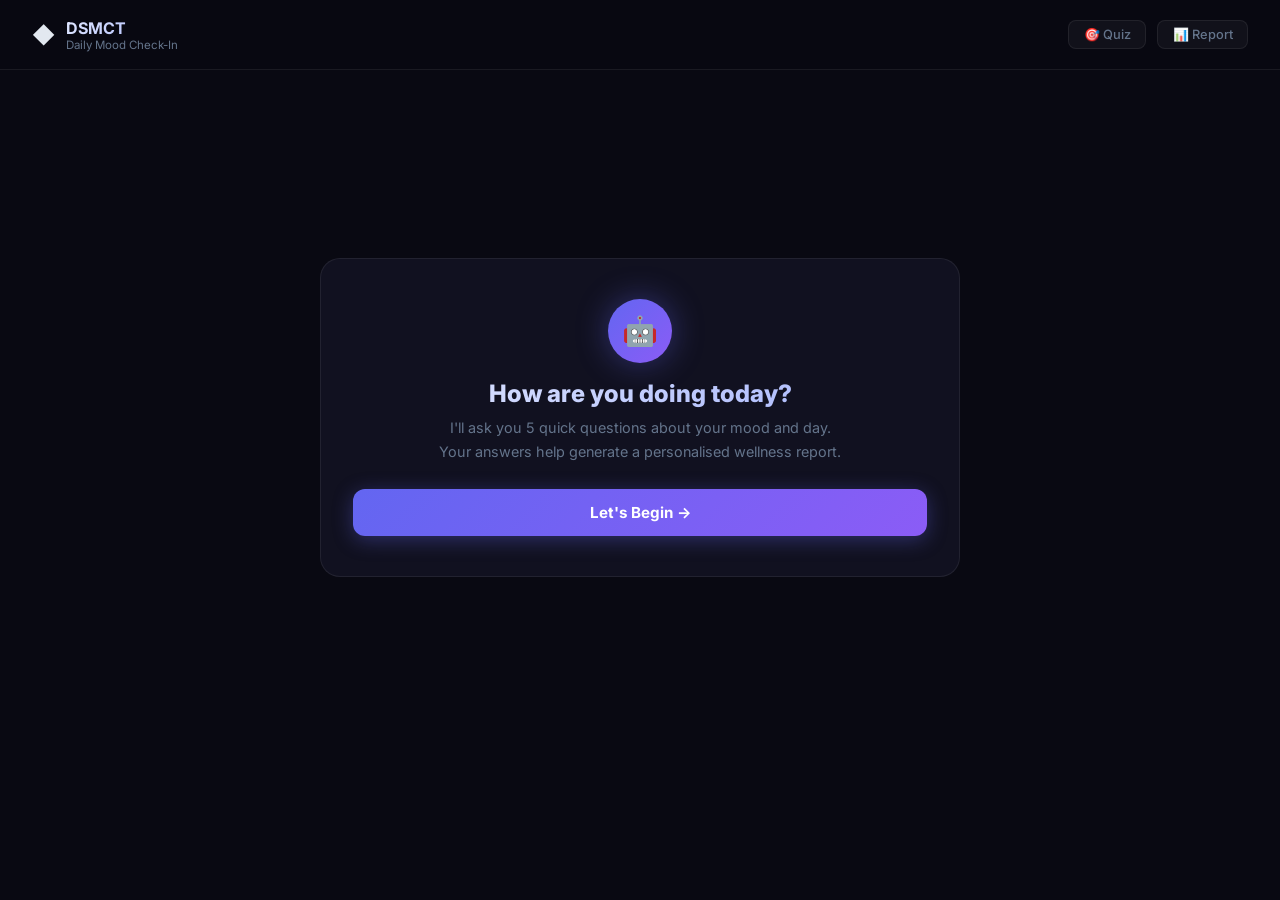
<file: webcam feature/templates/checkin.html>
<!DOCTYPE html>
<html lang="en">
<head>
    <meta charset="UTF-8">
    <meta name="viewport" content="width=device-width, initial-scale=1.0">
    <meta name="description" content="DSMCT Daily Mood Check-In — How are you feeling today?">
    <title>Mood Check-In — DSMCT</title>

    <link rel="preconnect" href="https://fonts.googleapis.com">
    <link href="https://fonts.googleapis.com/css2?family=Inter:wght@300;400;500;600;700;800&display=swap" rel="stylesheet">

    <style>
        *, *::before, *::after { box-sizing: border-box; margin: 0; padding: 0; }

        :root {
            --bg:       #090912;
            --surface:  #111120;
            --surface2: #18182e;
            --border:   rgba(255,255,255,0.07);
            --primary:  #6366f1;
            --p2:       #8b5cf6;
            --accent:   #22d3ee;
            --text:     #e2e8f0;
            --muted:    #64748b;
            --radius:   20px;
        }

        body {
            font-family: 'Inter', sans-serif;
            background: var(--bg);
            color: var(--text);
            min-height: 100vh;
            display: flex;
            flex-direction: column;
        }

        /* ── Header ─────────────────────────── */
        .header {
            padding: 1.1rem 2rem;
            display: flex;
            align-items: center;
            justify-content: space-between;
            border-bottom: 1px solid var(--border);
            background: rgba(9,9,18,0.8);
            backdrop-filter: blur(12px);
            position: sticky; top: 0; z-index: 10;
        }

        .logo { display: flex; align-items: center; gap: 0.7rem; }
        .logo-icon { font-size: 1.4rem; }
        .logo h2 { font-size: 1rem; font-weight: 700;
            background: linear-gradient(135deg, #e0e7ff, #a5b4fc);
            -webkit-background-clip: text; -webkit-text-fill-color: transparent; }
        .logo small { color: var(--muted); font-size: 0.72rem; display: block; }

        .header-links { display: flex; gap: 0.7rem; }
        .nav-link {
            padding: 0.4rem 0.9rem;
            border-radius: 8px;
            font-size: 0.8rem;
            font-weight: 500;
            text-decoration: none;
            color: var(--muted);
            background: rgba(255,255,255,0.04);
            border: 1px solid var(--border);
            transition: all 0.2s;
        }
        .nav-link:hover { color: var(--text); background: rgba(255,255,255,0.08); }

        /* ── Main layout ─────────────────────── */
        .main {
            flex: 1;
            display: flex;
            align-items: center;
            justify-content: center;
            padding: 2rem 1rem 4rem;
        }

        .checkin-wrap {
            width: 100%;
            max-width: 640px;
        }

        /* ── Intro card ──────────────────────── */
        .intro-card {
            text-align: center;
            padding: 2.5rem 2rem;
            background: var(--surface);
            border: 1px solid var(--border);
            border-radius: var(--radius);
            margin-bottom: 1.5rem;
            animation: fadeUp 0.5s ease;
        }

        .intro-avatar {
            width: 64px; height: 64px;
            background: linear-gradient(135deg, var(--primary), var(--p2));
            border-radius: 50%;
            display: flex; align-items: center; justify-content: center;
            font-size: 1.8rem;
            margin: 0 auto 1rem;
            box-shadow: 0 0 32px rgba(99,102,241,0.4);
        }

        .intro-card h1 {
            font-size: 1.5rem; font-weight: 800;
            background: linear-gradient(135deg, #e0e7ff, #a5b4fc);
            -webkit-background-clip: text; -webkit-text-fill-color: transparent;
            margin-bottom: 0.5rem;
        }

        .intro-card p { color: var(--muted); font-size: 0.9rem; line-height: 1.7; }

        /* ── Progress bar ────────────────────── */
        .progress-wrap {
            display: flex;
            align-items: center;
            gap: 0.8rem;
            margin-bottom: 1.2rem;
        }

        .progress-track {
            flex: 1;
            height: 4px;
            background: rgba(255,255,255,0.06);
            border-radius: 99px;
            overflow: hidden;
        }

        .progress-fill {
            height: 100%;
            background: linear-gradient(90deg, var(--primary), var(--p2));
            border-radius: 99px;
            transition: width 0.5s cubic-bezier(0.34,1.56,0.64,1);
        }

        .progress-label {
            font-size: 0.72rem;
            font-weight: 600;
            color: var(--muted);
            white-space: nowrap;
        }

        /* ── Chat bubbles ────────────────────── */
        .chat-log {
            display: flex;
            flex-direction: column;
            gap: 1rem;
            margin-bottom: 1.2rem;
            min-height: 60px;
        }

        .bubble {
            display: flex;
            gap: 0.6rem;
            align-items: flex-end;
            animation: fadeUp 0.35s ease;
        }

        .bubble.bot { justify-content: flex-start; }
        .bubble.user { justify-content: flex-end; }

        .bubble-avatar {
            width: 32px; height: 32px;
            background: linear-gradient(135deg, var(--primary), var(--p2));
            border-radius: 50%;
            display: flex; align-items: center; justify-content: center;
            font-size: 0.9rem;
            flex-shrink: 0;
        }

        .bubble-text {
            max-width: 80%;
            padding: 0.75rem 1rem;
            border-radius: 16px;
            font-size: 0.9rem;
            line-height: 1.6;
        }

        .bubble.bot .bubble-text {
            background: var(--surface2);
            border: 1px solid var(--border);
            border-bottom-left-radius: 4px;
            color: var(--text);
        }

        .bubble.user .bubble-text {
            background: linear-gradient(135deg, rgba(99,102,241,0.3), rgba(139,92,246,0.2));
            border: 1px solid rgba(99,102,241,0.3);
            border-bottom-right-radius: 4px;
            color: #e0e7ff;
        }

        /* ── Question card ───────────────────── */
        .question-card {
            background: var(--surface);
            border: 1px solid var(--border);
            border-radius: var(--radius);
            padding: 1.8rem;
            animation: fadeUp 0.4s ease;
        }

        .q-label {
            font-size: 0.7rem;
            font-weight: 700;
            text-transform: uppercase;
            letter-spacing: 0.08em;
            color: #a5b4fc;
            margin-bottom: 0.6rem;
        }

        .q-text {
            font-size: 1.1rem;
            font-weight: 600;
            color: var(--text);
            margin-bottom: 1.4rem;
            line-height: 1.5;
        }

        /* Text input */
        .q-textarea {
            width: 100%;
            background: var(--surface2);
            border: 1px solid var(--border);
            border-radius: 12px;
            padding: 0.9rem 1rem;
            color: var(--text);
            font-family: 'Inter', sans-serif;
            font-size: 0.9rem;
            resize: none;
            height: 90px;
            outline: none;
            transition: border-color 0.2s;
        }

        .q-textarea:focus { border-color: rgba(99,102,241,0.5); }
        .q-textarea::placeholder { color: var(--muted); }

        /* Slider */
        .slider-wrap { padding: 0.5rem 0 1rem; }

        .q-slider {
            -webkit-appearance: none;
            width: 100%;
            height: 6px;
            border-radius: 99px;
            background: linear-gradient(90deg,
                #10b981 0%, #22d3ee 30%, #f59e0b 60%, #f43f5e 100%);
            outline: none;
            margin-bottom: 0.5rem;
        }

        .q-slider::-webkit-slider-thumb {
            -webkit-appearance: none;
            width: 22px; height: 22px;
            border-radius: 50%;
            background: white;
            box-shadow: 0 2px 8px rgba(0,0,0,0.4);
            cursor: pointer;
            transition: transform 0.15s;
        }

        .q-slider::-webkit-slider-thumb:hover { transform: scale(1.2); }

        .slider-labels {
            display: flex;
            justify-content: space-between;
            font-size: 0.72rem;
            color: var(--muted);
        }

        .slider-value-badge {
            display: inline-block;
            background: linear-gradient(135deg, var(--primary), var(--p2));
            color: white;
            border-radius: 8px;
            padding: 0.3rem 0.8rem;
            font-size: 0.85rem;
            font-weight: 700;
            margin-bottom: 0.8rem;
        }

        /* Option chips */
        .chips-wrap {
            display: flex;
            flex-wrap: wrap;
            gap: 0.6rem;
            margin-bottom: 0.5rem;
        }

        .chip {
            padding: 0.55rem 1.1rem;
            background: var(--surface2);
            border: 1px solid var(--border);
            border-radius: 99px;
            font-size: 0.85rem;
            color: var(--muted);
            cursor: pointer;
            transition: all 0.2s;
        }

        .chip:hover { border-color: rgba(99,102,241,0.4); color: var(--text); }

        .chip.selected {
            background: rgba(99,102,241,0.2);
            border-color: var(--primary);
            color: #e0e7ff;
            font-weight: 600;
        }

        /* Emoji rating */
        .emoji-row {
            display: flex;
            justify-content: space-between;
            margin-bottom: 0.8rem;
        }

        .emoji-opt {
            display: flex;
            flex-direction: column;
            align-items: center;
            gap: 0.3rem;
            cursor: pointer;
            padding: 0.6rem;
            border-radius: 12px;
            border: 2px solid transparent;
            transition: all 0.2s;
            flex: 1;
        }

        .emoji-opt:hover { background: rgba(255,255,255,0.04); }
        .emoji-opt.selected { background: rgba(99,102,241,0.15); border-color: var(--primary); }

        .emoji-opt .em { font-size: 1.8rem; }
        .emoji-opt .em-label { font-size: 0.65rem; color: var(--muted); font-weight: 500; }
        .emoji-opt.selected .em-label { color: #a5b4fc; }

        /* Next button */
        .next-btn {
            width: 100%;
            padding: 0.9rem;
            border-radius: 12px;
            border: none;
            background: linear-gradient(135deg, var(--primary), var(--p2));
            color: white;
            font-family: 'Inter', sans-serif;
            font-size: 0.95rem;
            font-weight: 700;
            cursor: pointer;
            margin-top: 1.2rem;
            transition: opacity 0.2s, transform 0.15s;
            box-shadow: 0 4px 20px rgba(99,102,241,0.35);
        }

        .next-btn:hover:not(:disabled) { opacity: 0.9; transform: translateY(-1px); }
        .next-btn:disabled { opacity: 0.4; cursor: not-allowed; }

        /* ── Result card ─────────────────────── */
        .result-card {
            background: var(--surface);
            border: 1px solid var(--border);
            border-radius: var(--radius);
            padding: 2rem;
            animation: fadeUp 0.5s ease;
            display: none;
        }

        .result-header { text-align: center; margin-bottom: 1.8rem; }
        .result-header h2 {
            font-size: 1.4rem; font-weight: 800;
            background: linear-gradient(135deg, #e0e7ff, #a5b4fc);
            -webkit-background-clip: text; -webkit-text-fill-color: transparent;
            margin-bottom: 0.4rem;
        }
        .result-header p { color: var(--muted); font-size: 0.85rem; }

        .wellness-index {
            display: flex;
            flex-direction: column;
            align-items: center;
            margin-bottom: 1.8rem;
        }

        .wi-ring {
            position: relative;
            width: 120px; height: 120px;
            margin-bottom: 0.8rem;
        }

        .wi-ring svg { transform: rotate(-90deg); }

        .wi-ring-label {
            position: absolute;
            inset: 0;
            display: flex;
            flex-direction: column;
            align-items: center;
            justify-content: center;
        }

        .wi-score {
            font-size: 2rem;
            font-weight: 800;
            line-height: 1;
        }

        .wi-out { font-size: 0.72rem; color: var(--muted); }

        .wi-category {
            font-size: 0.85rem;
            font-weight: 600;
            padding: 0.3rem 1rem;
            border-radius: 99px;
            background: rgba(99,102,241,0.15);
            color: #a5b4fc;
            border: 1px solid rgba(99,102,241,0.3);
        }

        /* Factor breakdown */
        .factors {
            display: grid;
            grid-template-columns: 1fr 1fr;
            gap: 0.8rem;
            margin-bottom: 1.5rem;
        }

        .factor-card {
            background: var(--surface2);
            border: 1px solid var(--border);
            border-radius: 12px;
            padding: 0.9rem 1rem;
        }

        .factor-label {
            font-size: 0.68rem;
            font-weight: 600;
            text-transform: uppercase;
            letter-spacing: 0.06em;
            color: var(--muted);
            margin-bottom: 0.3rem;
        }

        .factor-value {
            font-size: 1.3rem;
            font-weight: 800;
        }

        .factor-sub { font-size: 0.72rem; color: var(--muted); }

        /* AI insight */
        .ai-insight {
            background: linear-gradient(135deg, rgba(99,102,241,0.08), rgba(139,92,246,0.05));
            border: 1px solid rgba(99,102,241,0.2);
            border-radius: 14px;
            padding: 1.2rem 1.4rem;
            margin-bottom: 1.2rem;
        }

        .ai-insight-header {
            display: flex;
            align-items: center;
            gap: 0.5rem;
            margin-bottom: 0.7rem;
            font-size: 0.75rem;
            font-weight: 700;
            text-transform: uppercase;
            letter-spacing: 0.07em;
            color: #a5b4fc;
        }

        .ai-insight p {
            font-size: 0.88rem;
            color: #cbd5e1;
            line-height: 1.75;
        }

        /* Recommendations */
        .recs { margin-bottom: 1.5rem; }
        .recs-title {
            font-size: 0.75rem;
            font-weight: 700;
            text-transform: uppercase;
            letter-spacing: 0.07em;
            color: var(--muted);
            margin-bottom: 0.8rem;
        }

        .rec-item {
            display: flex;
            align-items: flex-start;
            gap: 0.7rem;
            padding: 0.7rem 0;
            border-bottom: 1px solid rgba(255,255,255,0.04);
            font-size: 0.85rem;
            color: #cbd5e1;
            line-height: 1.5;
        }

        .rec-item:last-child { border-bottom: none; }
        .rec-icon { font-size: 1.1rem; flex-shrink: 0; margin-top: 0.05rem; }

        .result-actions {
            display: flex;
            gap: 0.7rem;
            flex-wrap: wrap;
        }

        .action-btn {
            flex: 1;
            padding: 0.8rem;
            border-radius: 10px;
            border: none;
            font-family: 'Inter', sans-serif;
            font-size: 0.85rem;
            font-weight: 600;
            cursor: pointer;
            text-decoration: none;
            text-align: center;
            transition: all 0.2s;
        }

        .action-primary {
            background: linear-gradient(135deg, var(--primary), var(--p2));
            color: white;
        }

        .action-secondary {
            background: rgba(255,255,255,0.05);
            color: var(--text);
            border: 1px solid var(--border);
        }

        /* Loading */
        .loading-state {
            text-align: center;
            padding: 2rem;
            display: none;
        }

        .spinner {
            width: 40px; height: 40px;
            border: 3px solid rgba(99,102,241,0.2);
            border-top-color: var(--primary);
            border-radius: 50%;
            animation: spin 0.9s linear infinite;
            margin: 0 auto 1rem;
        }

        .loading-state p { color: var(--muted); font-size: 0.88rem; }

        /* Typing indicator */
        .typing {
            display: flex;
            gap: 4px;
            align-items: center;
            padding: 0.6rem 0.9rem;
            background: var(--surface2);
            border: 1px solid var(--border);
            border-radius: 12px;
            border-bottom-left-radius: 4px;
            width: fit-content;
        }

        .typing span {
            width: 7px; height: 7px;
            background: var(--muted);
            border-radius: 50%;
            animation: bounce 1.2s ease infinite;
        }

        .typing span:nth-child(2) { animation-delay: 0.2s; }
        .typing span:nth-child(3) { animation-delay: 0.4s; }

        @keyframes bounce {
            0%, 80%, 100% { transform: translateY(0); opacity: 0.4; }
            40%            { transform: translateY(-6px); opacity: 1; }
        }

        @keyframes spin { to { transform: rotate(360deg); } }

        @keyframes fadeUp {
            from { opacity: 0; transform: translateY(12px); }
            to   { opacity: 1; transform: translateY(0); }
        }
    </style>
</head>

<body>

    <!-- HEADER -->
    <header class="header">
        <div class="logo">
            <span class="logo-icon">◆</span>
            <div>
                <h2>DSMCT</h2>
                <small>Daily Mood Check-In</small>
            </div>
        </div>
        <div class="header-links">
            <a href="/quiz" class="nav-link">🎯 Quiz</a>
            <a href="/report" class="nav-link">📊 Report</a>
        </div>
    </header>

    <main class="main">
        <div class="checkin-wrap">

            <!-- Intro card -->
            <div class="intro-card" id="introCard">
                <div class="intro-avatar">🤖</div>
                <h1>How are you doing today?</h1>
                <p>I'll ask you 5 quick questions about your mood and day.<br>
                   Your answers help generate a personalised wellness report.</p>
                <button class="next-btn" id="startBtn" style="margin-top:1.5rem" onclick="startCheckin()">
                    Let's Begin →
                </button>
            </div>

            <!-- Progress -->
            <div class="progress-wrap" id="progressWrap" style="display:none">
                <div class="progress-track">
                    <div class="progress-fill" id="progressFill" style="width:0%"></div>
                </div>
                <span class="progress-label" id="progressLabel">0 / 5</span>
            </div>

            <!-- Chat log -->
            <div class="chat-log" id="chatLog"></div>

            <!-- Active question card -->
            <div class="question-card" id="questionCard" style="display:none"></div>

            <!-- Loading -->
            <div class="loading-state" id="loadingState">
                <div class="spinner"></div>
                <p>Analysing your responses with AI…</p>
            </div>

            <!-- Result -->
            <div class="result-card" id="resultCard"></div>

        </div>
    </main>


    <script>
    /* ================================================================
       DSMCT — Mood Check-In Page
    ================================================================ */

    const QUESTIONS = [
        {
            id: "day_feeling",
            type: "emoji_rate",
            label: "Question 1 of 5",
            text: "Overall, how would you describe your day so far?",
            options: [
                { emoji: "😫", label: "Rough",    value: "rough" },
                { emoji: "😞", label: "Tough",    value: "tough" },
                { emoji: "😐", label: "Okay",     value: "okay" },
                { emoji: "🙂", label: "Good",     value: "good" },
                { emoji: "😄", label: "Great",    value: "great" },
            ]
        },
        {
            id: "stress_level",
            type: "slider",
            label: "Question 2 of 5",
            text: "On a scale of 1–10, how stressed are you feeling right now?",
            min: 1, max: 10, default: 5,
            lowLabel: "1 — Very Relaxed",
            highLabel: "10 — Extremely Stressed"
        },
        {
            id: "main_worry",
            type: "text",
            label: "Question 3 of 5",
            text: "What's been on your mind the most today? (exams, assignments, something personal?)",
            placeholder: "Type anything — this is private and helps the AI understand your stress context…"
        },
        {
            id: "sleep_quality",
            type: "chips",
            label: "Question 4 of 5",
            text: "How well did you sleep last night?",
            options: [
                { label: "😴 Very well (7–9 hrs)",  value: "very_well" },
                { label: "🙂 Okay (5–7 hrs)",       value: "okay" },
                { label: "😕 Poorly (3–5 hrs)",     value: "poorly" },
                { label: "😵 Barely slept (<3 hrs)", value: "barely" },
            ]
        },
        {
            id: "support_needed",
            type: "chips",
            label: "Question 5 of 5",
            text: "Right now, what kind of support would help you the most?",
            options: [
                { label: "🧘 Calm & relax tips",   value: "calm" },
                { label: "📚 Study strategies",    value: "study" },
                { label: "💬 Someone to talk to",  value: "talk" },
                { label: "🎮 Fun distraction",     value: "fun" },
                { label: "💤 Rest & recovery",     value: "rest" },
            ]
        }
    ];

    const TOTAL = QUESTIONS.length;
    let currentQ = 0;
    let answers  = {};
    let selectedValue = null;


    /* ── Render helpers ─────────────────────────────────── */

    function startCheckin() {
        document.getElementById("introCard").style.display = "none";
        document.getElementById("progressWrap").style.display = "flex";
        renderQuestion(0);
    }


    function renderQuestion(index) {
        currentQ     = index;
        selectedValue = null;
        updateProgress(index);

        const q    = QUESTIONS[index];
        const card = document.getElementById("questionCard");

        card.style.display = "block";
        card.style.animation = "none";
        void card.offsetWidth;   // force reflow
        card.style.animation = "fadeUp 0.4s ease";

        let inputHTML = "";

        if (q.type === "emoji_rate") {
            inputHTML = `
                <div class="emoji-row" id="emojiRow">
                    ${q.options.map((o, i) => `
                        <div class="emoji-opt" data-value="${o.value}" onclick="selectEmoji(this, '${o.value}')">
                            <span class="em">${o.emoji}</span>
                            <span class="em-label">${o.label}</span>
                        </div>`).join("")}
                </div>`;
        }

        else if (q.type === "slider") {
            inputHTML = `
                <div class="slider-wrap">
                    <div class="slider-value-badge" id="sliderBadge">${q.default}/10</div>
                    <input type="range" class="q-slider" id="sliderInput"
                        min="${q.min}" max="${q.max}" value="${q.default}"
                        oninput="updateSlider(this.value)">
                    <div class="slider-labels">
                        <span>${q.lowLabel}</span>
                        <span>${q.highLabel}</span>
                    </div>
                </div>`;
            selectedValue = String(q.default);
        }

        else if (q.type === "text") {
            inputHTML = `
                <textarea class="q-textarea" id="textInput"
                    placeholder="${q.placeholder}"
                    oninput="onTextInput(this.value)"></textarea>`;
        }

        else if (q.type === "chips") {
            inputHTML = `
                <div class="chips-wrap" id="chipsWrap">
                    ${q.options.map(o => `
                        <div class="chip" data-value="${o.value}" onclick="selectChip(this, '${o.value}')">
                            ${o.label}
                        </div>`).join("")}
                </div>`;
        }

        card.innerHTML = `
            <div class="q-label">${q.label}</div>
            <div class="q-text">${q.text}</div>
            ${inputHTML}
            <button class="next-btn" id="nextBtn"
                ${q.type === "slider" ? "" : "disabled"}
                onclick="submitAnswer()">
                ${index < TOTAL - 1 ? "Next →" : "Get My Wellness Report 🚀"}
            </button>`;
    }


    /* ── Input handlers ─────────────────────────────── */

    function selectEmoji(el, value) {
        document.querySelectorAll(".emoji-opt").forEach(e => e.classList.remove("selected"));
        el.classList.add("selected");
        selectedValue = value;
        document.getElementById("nextBtn").disabled = false;
    }

    function updateSlider(value) {
        document.getElementById("sliderBadge").textContent = `${value}/10`;
        selectedValue = value;
    }

    function onTextInput(value) {
        selectedValue = value.trim();
        document.getElementById("nextBtn").disabled = value.trim().length < 3;
    }

    function selectChip(el, value) {
        document.querySelectorAll(".chip").forEach(c => c.classList.remove("selected"));
        el.classList.add("selected");
        selectedValue = value;
        document.getElementById("nextBtn").disabled = false;
    }


    /* ── Submit answer ──────────────────────────────── */

    function submitAnswer() {
        const q = QUESTIONS[currentQ];
        answers[q.id] = selectedValue;

        // Push to chat log
        addBotBubble(q.text);
        addUserBubble(formatAnswer(q, selectedValue));

        if (currentQ < TOTAL - 1) {
            // Brief typing pause before next question
            document.getElementById("questionCard").style.display = "none";
            showTyping(800, () => renderQuestion(currentQ + 1));
        } else {
            // Final — submit to backend
            document.getElementById("questionCard").style.display = "none";
            submitCheckin();
        }
    }


    function formatAnswer(q, value) {
        if (q.type === "slider")    return `Stress level: ${value}/10`;
        if (q.type === "emoji_rate") return q.options.find(o => o.value === value)?.label || value;
        if (q.type === "chips")     return q.options.find(o => o.value === value)?.label || value;
        return value;
    }


    /* ── Chat log helpers ───────────────────────────── */

    function addBotBubble(text) {
        const log  = document.getElementById("chatLog");
        const wrap = document.createElement("div");
        wrap.className = "bubble bot";
        wrap.innerHTML = `
            <div class="bubble-avatar">🤖</div>
            <div class="bubble-text">${text}</div>`;
        log.appendChild(wrap);
        log.scrollTop = log.scrollHeight;
    }

    function addUserBubble(text) {
        const log  = document.getElementById("chatLog");
        const wrap = document.createElement("div");
        wrap.className = "bubble user";
        wrap.innerHTML = `<div class="bubble-text">${text}</div>`;
        log.appendChild(wrap);
        log.scrollTop = log.scrollHeight;
    }

    function showTyping(ms, callback) {
        const log  = document.getElementById("chatLog");
        const wrap = document.createElement("div");
        wrap.className = "bubble bot";
        wrap.id = "typingBubble";
        wrap.innerHTML = `
            <div class="bubble-avatar">🤖</div>
            <div class="typing"><span></span><span></span><span></span></div>`;
        log.appendChild(wrap);
        log.scrollTop = log.scrollHeight;
        setTimeout(() => {
            wrap.remove();
            callback();
        }, ms);
    }


    /* ── Progress ───────────────────────────────────── */

    function updateProgress(index) {
        const pct = (index / TOTAL) * 100;
        document.getElementById("progressFill").style.width = `${pct}%`;
        document.getElementById("progressLabel").textContent = `${index} / ${TOTAL}`;
    }


    /* ── Submit to Flask ────────────────────────────── */

    async function submitCheckin() {
        document.getElementById("loadingState").style.display = "block";
        document.getElementById("progressWrap").style.display = "none";

        try {
            const res  = await fetch("/analyze-checkin", {
                method:  "POST",
                headers: { "Content-Type": "application/json" },
                body:    JSON.stringify({ answers })
            });
            const data = await res.json();
            renderResult(data);
        } catch (err) {
            console.error(err);
            document.getElementById("loadingState").innerHTML =
                `<p style="color:#f43f5e">Something went wrong. <a href="/checkin" style="color:#818cf8">Try again</a></p>`;
        }
    }


    /* ── Render result ──────────────────────────────── */

    function renderResult(data) {
        document.getElementById("loadingState").style.display = "none";

        const wi      = data.wellness_index ?? 50;
        const stress  = data.stress_score   ?? 5;
        const mood    = data.mood_category  ?? "Moderate";
        const insight = data.insight        ?? "";
        const recs    = data.recommendations ?? [];
        const face_s  = data.face_score;

        // Ring color by wellness index
        const ringColor = wi >= 70 ? "#10b981" : wi >= 45 ? "#f59e0b" : "#f43f5e";
        const circumference = 2 * Math.PI * 52;
        const dash = circumference * (wi / 100);

        const recIcons = ["🧘", "📚", "💤", "🎮", "🌿", "💬", "🎵", "🏃", "🍵", "😊"];

        const card = document.getElementById("resultCard");
        card.style.display = "block";
        card.innerHTML = `
            <div class="result-header">
                <h2>Your Wellness Report</h2>
                <p>Based on your answers today</p>
            </div>

            <!-- Wellness Index Ring -->
            <div class="wellness-index">
                <div class="wi-ring">
                    <svg width="120" height="120" viewBox="0 0 120 120">
                        <circle cx="60" cy="60" r="52" fill="none"
                            stroke="rgba(255,255,255,0.06)" stroke-width="10"/>
                        <circle cx="60" cy="60" r="52" fill="none"
                            stroke="${ringColor}" stroke-width="10"
                            stroke-dasharray="${dash} ${circumference}"
                            stroke-linecap="round"
                            style="transition: stroke-dasharray 1s ease"/>
                    </svg>
                    <div class="wi-ring-label">
                        <span class="wi-score" style="color:${ringColor}">${wi}</span>
                        <span class="wi-out">/100</span>
                    </div>
                </div>
                <span class="wi-category">${mood} Wellness</span>
            </div>

            <!-- Factor breakdown -->
            <div class="factors">
                <div class="factor-card">
                    <div class="factor-label">Stress Score</div>
                    <div class="factor-value" style="color:${stress <= 4 ? '#10b981' : stress <= 7 ? '#f59e0b' : '#f43f5e'}">${stress}<span style="font-size:1rem;font-weight:400;color:#64748b">/10</span></div>
                    <div class="factor-sub">From your answers</div>
                </div>
                <div class="factor-card">
                    <div class="factor-label">Day Feeling</div>
                    <div class="factor-value" style="font-size:1.5rem">${getDayEmoji(answers.day_feeling)}</div>
                    <div class="factor-sub">${capitalize(answers.day_feeling || "—")}</div>
                </div>
                <div class="factor-card">
                    <div class="factor-label">Sleep Quality</div>
                    <div class="factor-value" style="font-size:1.5rem">${getSleepEmoji(answers.sleep_quality)}</div>
                    <div class="factor-sub">${formatSleep(answers.sleep_quality)}</div>
                </div>
                <div class="factor-card">
                    <div class="factor-label">Face Reading</div>
                    <div class="factor-value" style="color:#a5b4fc;font-size:1.3rem">
                        ${face_s != null ? face_s + '/10' : 'N/A'}
                    </div>
                    <div class="factor-sub">${face_s != null ? 'Camera detected' : 'No face data'}</div>
                </div>
            </div>

            <!-- AI Insight -->
            <div class="ai-insight">
                <div class="ai-insight-header">🤖 AI Wellness Insight</div>
                <p>${insight}</p>
            </div>

            <!-- Recommendations -->
            <div class="recs">
                <div class="recs-title">✨ Personalised Recommendations</div>
                ${recs.map((r, i) => `
                    <div class="rec-item">
                        <span class="rec-icon">${recIcons[i % recIcons.length]}</span>
                        <span>${r}</span>
                    </div>`).join("")}
            </div>

            <!-- Actions -->
            <div class="result-actions">
                <a href="/report" class="action-btn action-primary">📊 Full Analytics Report</a>
                <a href="/quiz" class="action-btn action-secondary">🎯 Start Quiz</a>
                <button class="action-btn action-secondary" onclick="location.reload()">🔄 Check-In Again</button>
            </div>`;

        card.scrollIntoView({ behavior: "smooth", block: "start" });
    }


    /* ── Helpers ─────────────────────────────────────── */

    function getDayEmoji(v) {
        const map = { rough:"😫", tough:"😞", okay:"😐", good:"🙂", great:"😄" };
        return map[v] ?? "😐";
    }

    function getSleepEmoji(v) {
        const map = { very_well:"😴", okay:"🙂", poorly:"😕", barely:"😵" };
        return map[v] ?? "😴";
    }

    function formatSleep(v) {
        const map = { very_well:"Very well", okay:"Okay", poorly:"Poorly", barely:"Barely slept" };
        return map[v] ?? "—";
    }

    function capitalize(s) { return s ? s.charAt(0).toUpperCase() + s.slice(1) : "—"; }

    </script>
</body>
</html>
</file>
